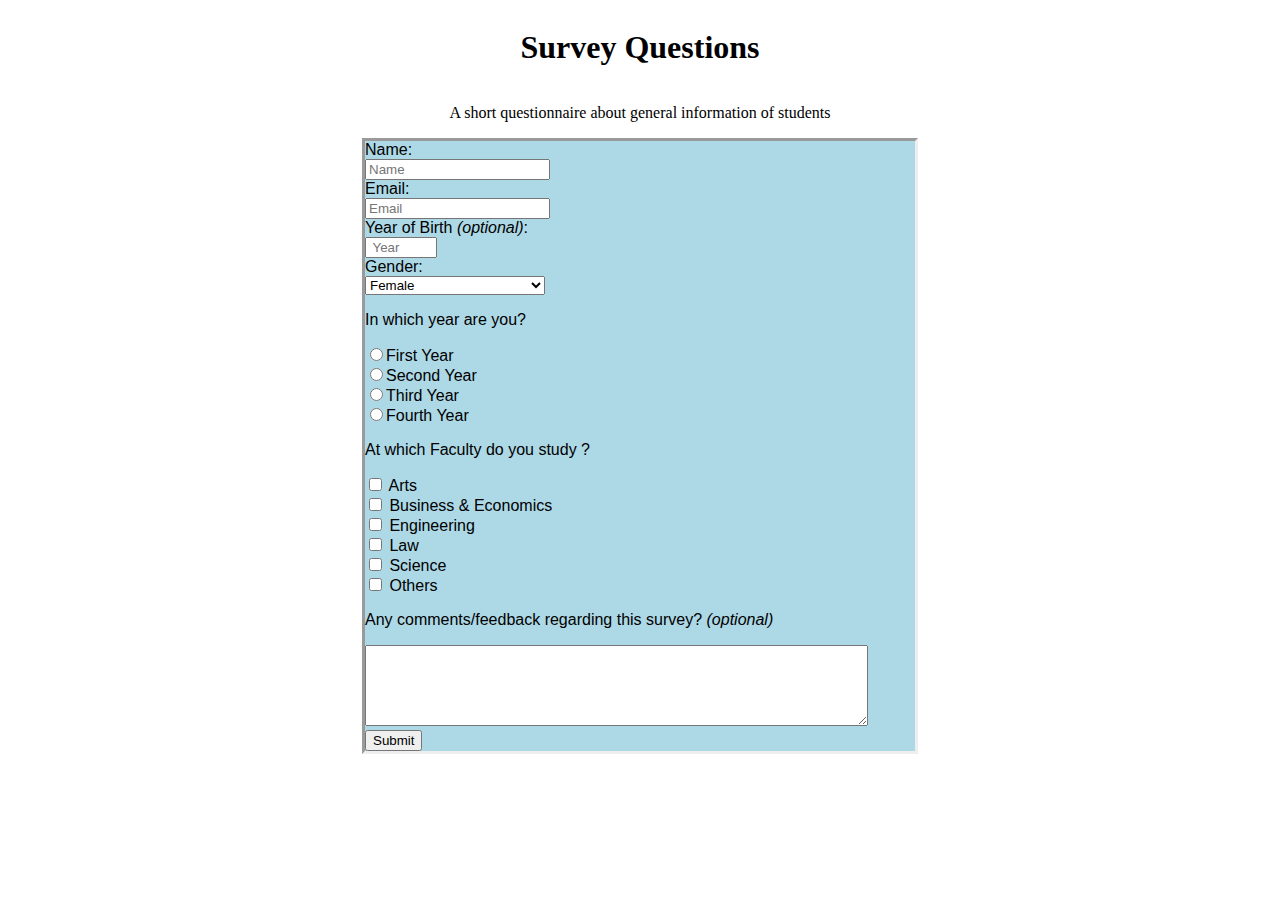
<file: survey/index.html>
<!DOCTYPE html>
<html lang="eng">

<head>
    <title>Survey Form</title>
    <link rel="stylesheet" href="style.css">
</head>

<body>
    <main id="main">
        <h1 id="title"> Survey Questions</h1>
        <p id="description">A short questionnaire about general information of students </p>
        <form id="survey-form">
            <label id="name-label" for="name">Name:</label> <br> <input type="name" id="name" name="name" placeholder="Name" required><br>
            <label id="email-label" for="email">Email: </label> <br> <input type="email" id="email" name="email" placeholder="Email" required><br>
            <label id="number-label" for="number">Year of Birth <i>(optional)</i>: <br> </label><input type="number" id="number" name="number" min=1900 max=2022 placeholder=" Year"> <br>
            <label for="gender">Gender:</label>
            <br><select id="dropdown" name="gender">
                <option value="Female">Female</option>
                <option value="Male">Male</option>
                <option value="transgender">Transgender</option>
                <option value="nonbinary_nonconfirming">Non binary/Non confirming</option>
                <option value="noresponse">Prefer not to respond</option>
            </select>
            <p>
                In which year are you?
            </p>
            <label for="firstyear"><input id="firstyear" type="radio" value ="firstyear" name="year">First Year</label> <br>
            <label for="secondyear"><input id="secondyear" type="radio" value ="secondyear" name="year">Second Year</label> <br>
            <label for="thirdyear"><input id="thirdyear" type="radio" value ="thirdyear" name="year">Third Year</label> <br>
            <label for="fourthyear"><input id="fourthyear" type="radio" value ="fourthyear" name="year">Fourth Year</label>
            <p>At which Faculty do you study ? </p>
            <label for="Arts"><input id="Arts" type="checkbox" name="faculty" value="arts"> Arts</label> <br>
            <label for="Business"><input id="Business" type="checkbox" name="faculty" value="business"> Business & Economics</label> <br>
            <label for="engineering"><input id="engineering" type="checkbox" name="faculty" value="engineering"> Engineering</label> <br>
            <label for="Law"><input id="Law" type="checkbox" name="faculty" value="law"> Law</label> <br>
            <label for="Science"><input id="Science" type="checkbox" name="faculty" value="science"> Science</label> <br>
            <label for="others"><input id="others" type="checkbox" name="faculty" value="others"> Others</label> <br>

            <p>Any comments/feedback regarding this survey? <i>(optional)</i> </p>
            <textarea rows="5" cols="60" name="comment" form="usrform" placeholder="Comments">
    </textarea> <br>
            <button id="submit"> Submit </button>
        </form>
    </main>
</body>

</html>
</file>
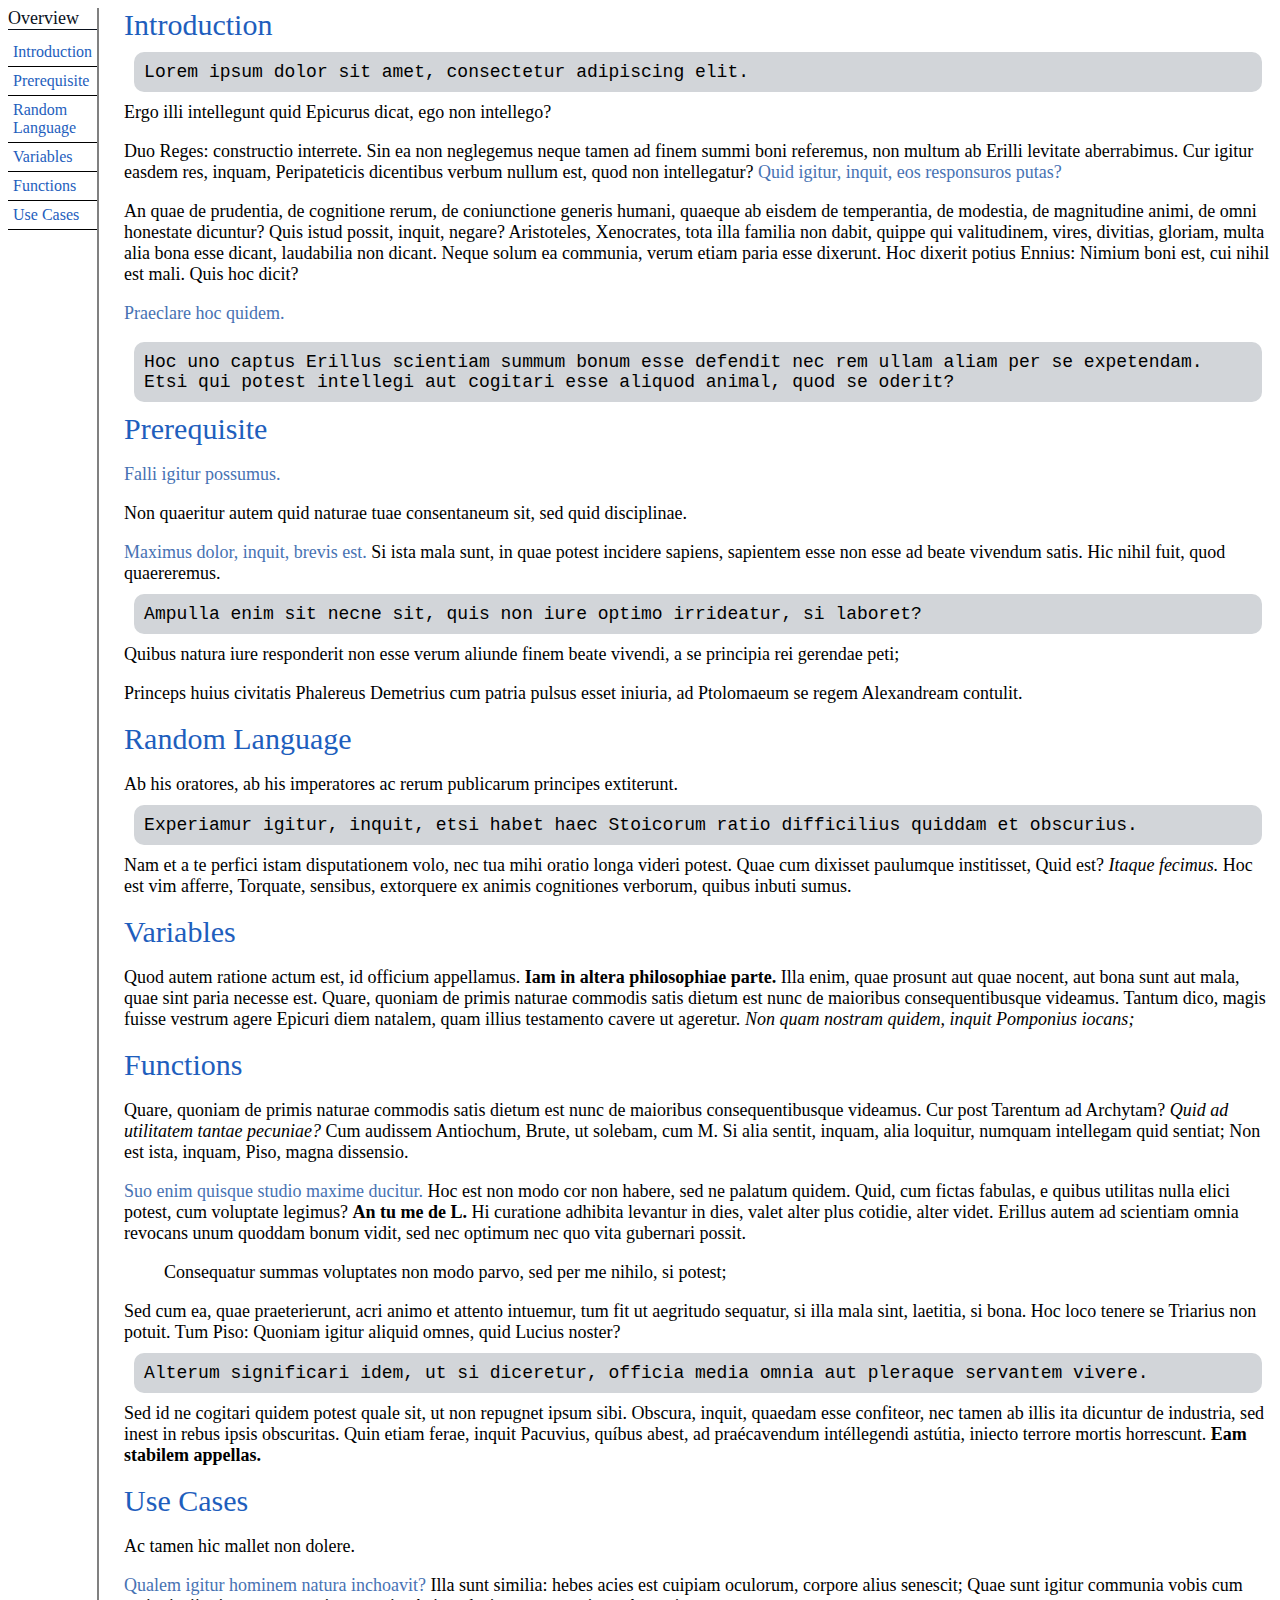
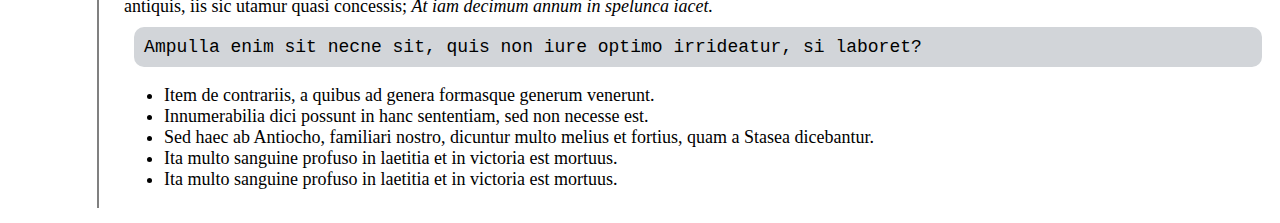
<file: technical_doc/index.html>
<!DOCTYPE html>
<html lang="eng">

<head>
    <meta charset="UTF-8">
    <title>Fake Technical Documentation Page</title>
    <link rel="stylesheet" href="style.css">
</head>

<body>


    <nav id="navbar">
        <header>Overview</header>
        <ul>
            <li><a class="nav-link" href="#Introduction">Introduction</a> </li>
            <li><a class="nav-link" href="#Prerequisite">Prerequisite</a> </li>
            <li><a class="nav-link" href="#Random_Language">Random Language</a> </li>
            <li><a class="nav-link" href="#Variables">Variables</a></li>
            <li><a class="nav-link" href="#Functions">Functions</a> </li>
            <li><a class="nav-link" href="#Use_Cases">Use Cases</a> </li>
        </ul>
    </nav>

    <main id="main-doc">
        <section class="main-section" id="Introduction">
            <header>Introduction</header>

            <code>Lorem ipsum dolor sit amet, consectetur adipiscing elit.</code> Ergo illi intellegunt quid Epicurus dicat, ego non intellego?
            <p>Duo Reges: constructio interrete. Sin ea non neglegemus neque tamen ad finem summi boni referemus, non multum ab Erilli levitate aberrabimus. Cur igitur easdem res, inquam, Peripateticis dicentibus verbum nullum est, quod non intellegatur?
                <a href="http://loripsum.net/" target="_blank">Quid igitur, inquit, eos responsuros putas?</a> </p>An quae de prudentia, de cognitione rerum, de coniunctione generis humani, quaeque ab eisdem de temperantia, de modestia, de magnitudine
            animi, de omni honestate dicuntur? Quis istud possit, inquit, negare? Aristoteles, Xenocrates, tota illa familia non dabit, quippe qui valitudinem, vires, divitias, gloriam, multa alia bona esse dicant, laudabilia non dicant. Neque solum ea
            communia, verum etiam paria esse dixerunt. Hoc dixerit potius Ennius: Nimium boni est, cui nihil est mali. Quis hoc dicit?
            <p><a href="http://loripsum.net/" target="_blank">Praeclare hoc quidem.</p></a> <code>Hoc uno captus Erillus scientiam summum bonum esse defendit nec rem ullam aliam per se expetendam. Etsi qui potest intellegi aut cogitari esse aliquod animal, quod se oderit? </code>                </section>

        <section class="main-section" id="Prerequisite">
            <header>Prerequisite</header>

            <p><a href="http://loripsum.net/" target="_blank">Falli igitur possumus.</a>
                <p>Non quaeritur autem quid naturae tuae consentaneum sit, sed quid disciplinae. </p><a href="http://loripsum.net/" target="_blank">Maximus dolor, inquit, brevis est.</a> Si ista mala sunt, in quae potest incidere sapiens, sapientem esse
                non esse ad beate vivendum satis. Hic nihil fuit, quod quaereremus. <code>Ampulla enim sit necne sit, quis non iure optimo irrideatur, si laboret? </code> Quibus natura iure responderit non esse verum aliunde finem beate vivendi, a se
                principia rei gerendae peti;
                <p>Princeps huius civitatis Phalereus Demetrius cum patria pulsus esset iniuria, ad Ptolomaeum se regem Alexandream contulit.</p>
        </section>

        <section class="main-section" id="Random_Language">
            <header>Random Language</header>
            <p> Ab his oratores, ab his imperatores ac rerum publicarum principes extiterunt. <code>Experiamur igitur, inquit, etsi habet haec Stoicorum ratio difficilius quiddam et obscurius.</code> Nam et a te perfici istam disputationem volo, nec tua mihi
                oratio longa videri potest. Quae cum dixisset paulumque institisset, Quid est? <i>Itaque fecimus.</i> Hoc est vim afferre, Torquate, sensibus, extorquere ex animis cognitiones verborum, quibus inbuti sumus. </p>
        </section>

        <section class="main-section" id="Variables">
            <header>Variables</header>
            <p>Quod autem ratione actum est, id officium appellamus. <b>Iam in altera philosophiae parte.</b> Illa enim, quae prosunt aut quae nocent, aut bona sunt aut mala, quae sint paria necesse est. Quare, quoniam de primis naturae commodis satis dietum
                est nunc de maioribus consequentibusque videamus. Tantum dico, magis fuisse vestrum agere Epicuri diem natalem, quam illius testamento cavere ut ageretur. <i>Non quam nostram quidem, inquit Pomponius iocans;</i> </p>
        </section>

        <section class="main-section" id="Functions">
            <header>Functions</header>

            <p>Quare, quoniam de primis naturae commodis satis dietum est nunc de maioribus consequentibusque videamus. Cur post Tarentum ad Archytam? <i>Quid ad utilitatem tantae pecuniae?</i> Cum audissem Antiochum, Brute, ut solebam, cum M. Si alia sentit,
                inquam, alia loquitur, numquam intellegam quid sentiat; Non est ista, inquam, Piso, magna dissensio.</p>
            <p> <a href="http://loripsum.net/" target="_blank">Suo enim quisque studio maxime ducitur.</a> Hoc est non modo cor non habere, sed ne palatum quidem. Quid, cum fictas fabulas, e quibus utilitas nulla elici potest, cum voluptate legimus? <b>An tu me de L.</b>                Hi curatione adhibita levantur in dies, valet alter plus cotidie, alter videt. Erillus autem ad scientiam omnia revocans unum quoddam bonum vidit, sed nec optimum nec quo vita gubernari possit. </p>

            <blockquote cite="http://loripsum.net">
                Consequatur summas voluptates non modo parvo, sed per me nihilo, si potest;
            </blockquote>


            <p>Sed cum ea, quae praeterierunt, acri animo et attento intuemur, tum fit ut aegritudo sequatur, si illa mala sint, laetitia, si bona. Hoc loco tenere se Triarius non potuit. Tum Piso: Quoniam igitur aliquid omnes, quid Lucius noster? <code>Alterum significari idem, ut si diceretur, officia media omnia aut pleraque servantem vivere.</code>                Sed id ne cogitari quidem potest quale sit, ut non repugnet ipsum sibi. Obscura, inquit, quaedam esse confiteor, nec tamen ab illis ita dicuntur de industria, sed inest in rebus ipsis obscuritas. Quin etiam ferae, inquit Pacuvius, quíbus
                abest, ad praécavendum intéllegendi astútia, iniecto terrore mortis horrescunt. <b>Eam stabilem appellas.</b> </p>
        </section>

        <section class="main-section" id="Use_Cases">
            <header>Use Cases</header>
            <p> Ac tamen hic mallet non dolere. </p> <a href="http://loripsum.net/" target="_blank">Qualem igitur hominem natura inchoavit?</a> Illa sunt similia: hebes acies est cuipiam oculorum, corpore alius senescit; Quae sunt igitur communia vobis cum
            antiquis, iis sic utamur quasi concessis; <i>At iam decimum annum in spelunca iacet.</i> <code>Ampulla enim sit necne sit, quis non iure optimo irrideatur, si laboret? </code>

            <ul>
                <li>Item de contrariis, a quibus ad genera formasque generum venerunt.</li>
                <li>Innumerabilia dici possunt in hanc sententiam, sed non necesse est.</li>
                <li>Sed haec ab Antiocho, familiari nostro, dicuntur multo melius et fortius, quam a Stasea dicebantur.</li>
                <li>Ita multo sanguine profuso in laetitia et in victoria est mortuus.</li>
                <li>Ita multo sanguine profuso in laetitia et in victoria est mortuus.</li>
            </ul>
        </section>


    </main>
</body>

</html>
</file>
<file: survey/style.css>
#title {
    color: black;
}

main {
    background-color: white;
    display: flex;
    flex-direction: column;
    justify-content: center;
    align-items: center;
}

#survey-form {
    color: black;
    font-family: Arial;
    font-size: 16px;
    background-color: lightblue;
    border-style: inset;
    text-align: left;
    width: 550px;
}
</file>
<file: technical_doc/style.css>
body {
    display: flex;
}

nav {
    position: left;
    padding: 0px;
    margin: 0px;
    display: flex;
    flex-direction: column;
    border-right-style: solid;
    border-color: grey;
    border-width: 2px;
}

nav header {
    color: #0a111c;
    font-size: 18px;
    border-bottom-style: solid;
    border-width: 1px;
}

nav ul {
    list-style-type: none;
    padding-top: 8px;
    padding-left: 0;
    margin: 0;
}

nav li {
    border-bottom-style: solid;
    border-width: 1px;
}

nav a {
    color: #1e5ebd;
    text-decoration: none;
}

nav li {
    padding: 5px;
}

@media (max-height: 800px) {
    body {
        font-size: 16px;
    }
}

main a:link,
a:visited {
    color: #4772b3;
    text-decoration: none;
}

main a:hover,
a:active {
    text-decoration: underline;
}

section header {
    font-size: 30px;
    color: #1e5ebd;
}

section {
    padding-left: 25px;
    font-size: 18px;
}

code {
    display: block;
    position: relative;
    background-color: #d2d5d9;
    font-weight: lighter;
    padding: 10px;
    margin: 10px;
    border-radius: 10px;
}
</file>
